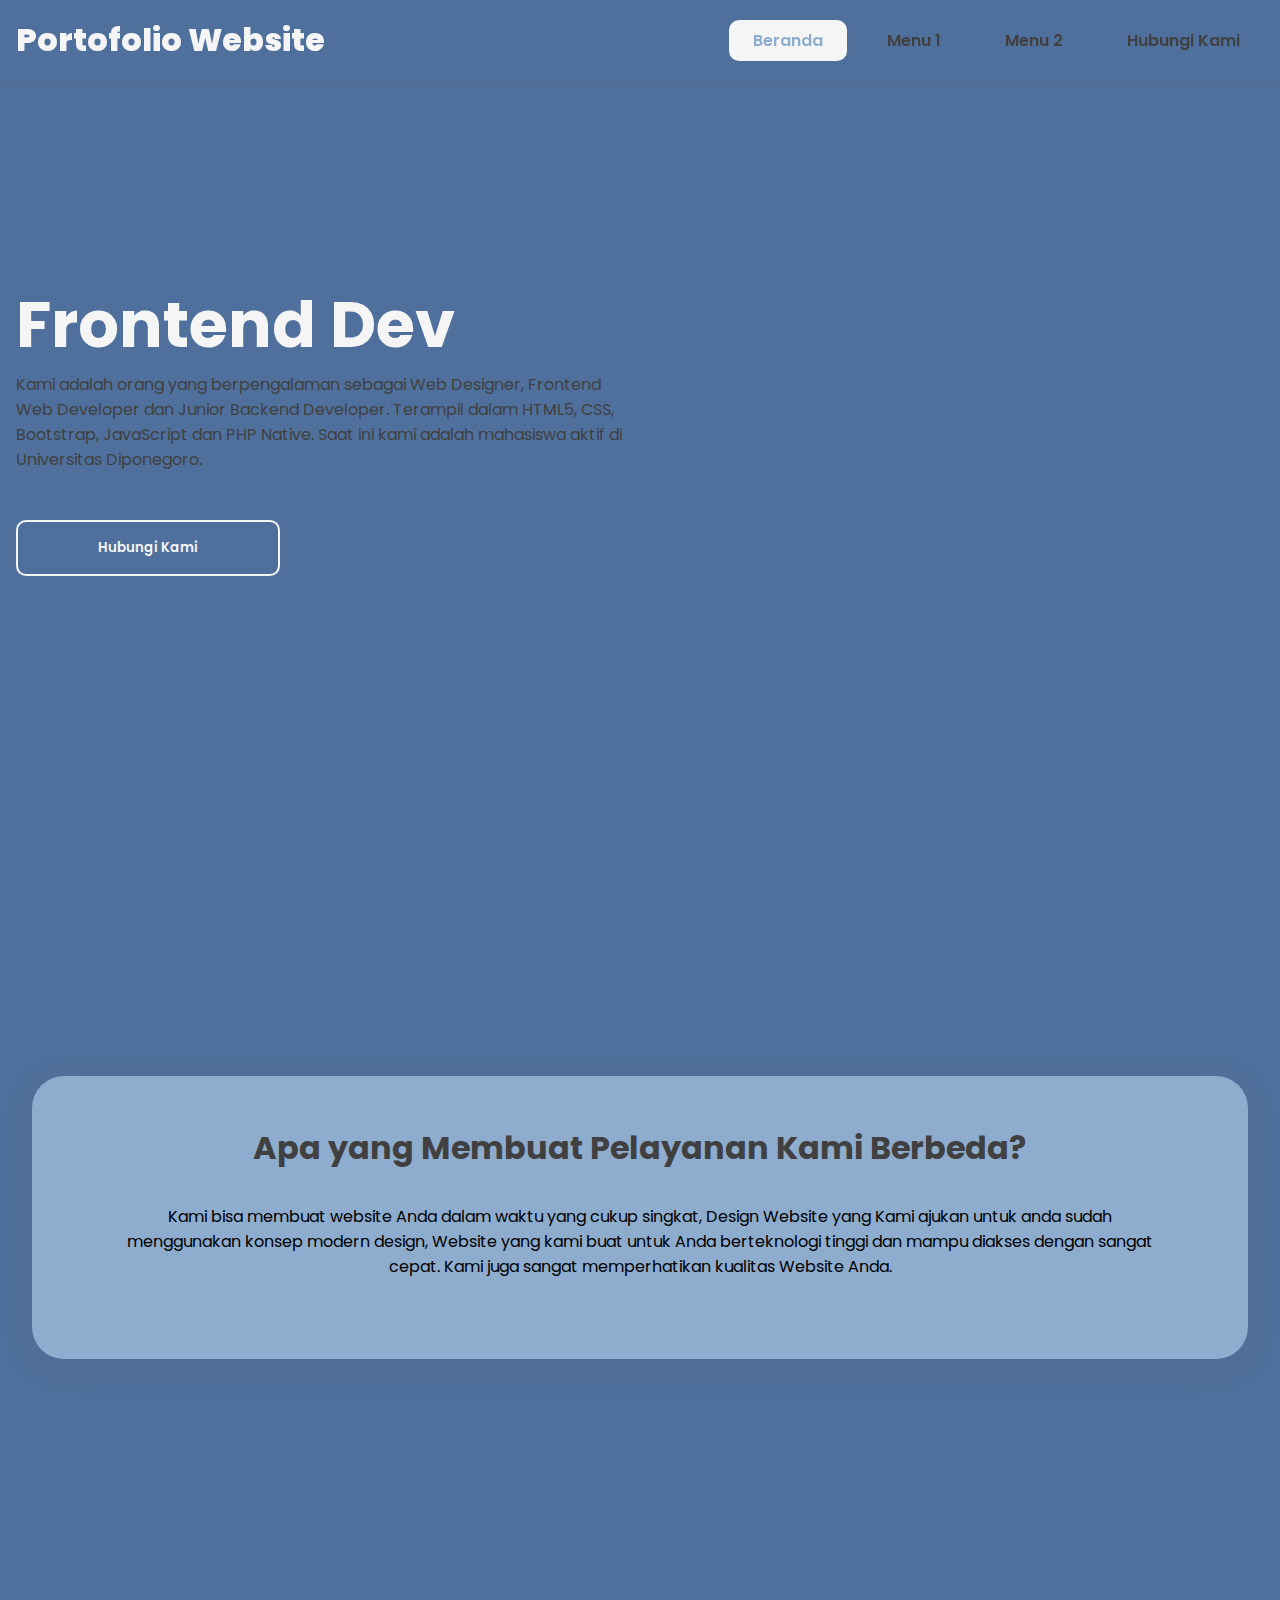
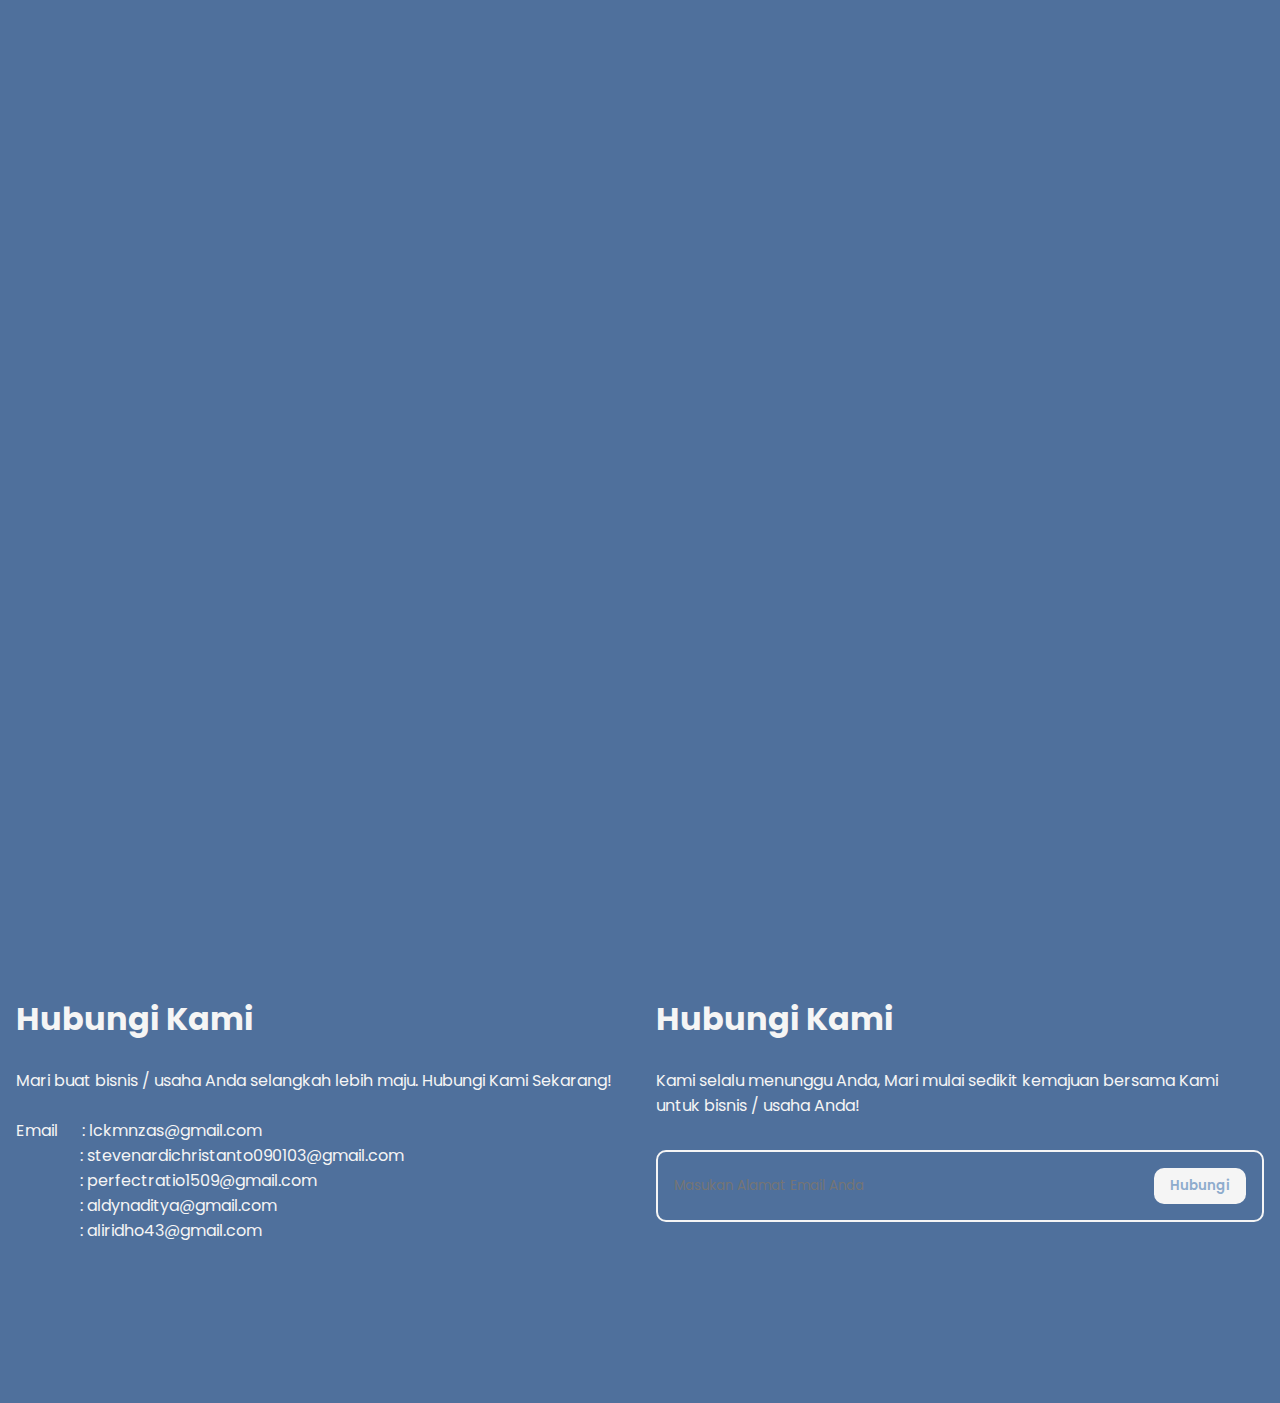
<file: index.html>
<!DOCTYPE html>
<html lang="en">
    <head>
        <meta charset="UTF-8">
        <meta name="viewport" content="width=device-width, initial-scale=1.0">
        <meta name="author" content="Lukman Sanusi">
        <meta name="author-link" content="https://github.com/lckmnzans">
        <title>Free Portofolio Website Source Code 2021</title>
        <link rel="preconnect" href="https://fonts.gstatic.com">
        <link href="https://fonts.googleapis.com/css2?family=Poppins:wght@200;300;400;500;600;700;800;900&display=swap"
            rel="stylesheet">
        <link href='https://unpkg.com/boxicons@2.0.7/css/boxicons.min.css' rel='stylesheet'>
        <link rel="stylesheet" href="css/style.css">
    </head>
    <body>
        <div class="mobile-navigasi">
            <div class="mobile-navigasi-animasipindah"></div>
            <div class="mobile-navigasi-item active">
                <a href="#home">
                <i class="bx bxs-home"></i>
                </a>
            </div>
            <div class="mobile-navigasi-item">
                <a href="#kontener">
                <i class='bx bxs-food-menu'></i>
                </a>
            </div>
            <div class="mobile-navigasi-item">
                <a href="#tentang">
                <i class='bx bxs-wink-smile'></i>
                </a>
            </div>
            <div class="mobile-navigasi-item">
                <a href="#footer">
                <i class='bx bxs-comment-detail'></i>
                </a>
            </div>
        </div>
        <a href="#home" class="back-to-top">
        <i class="bx bxs-to-top"></i>
        </a>
        <div class="nav">
            <div class="menu-wrap">
                <a href="#home">
                    <div class="logo">
                        Portofolio Website
                    </div>
                </a>
                <div class="menu h-xs">
                    <a href="#home">
                        <div class="menu-item active">
                            Beranda
                        </div>
                    </a>
                    <a href="#kontener">
                        <div class="menu-item">
                            Menu 1
                        </div>
                    </a>
                    <a href="#tentang">
                        <div class="menu-item">
                            Menu 2
                        </div>
                    </a>
                    <a href="#footer">
                        <div class="menu-item">
                            Hubungi Kami
                        </div>
                    </a>
                </div>
            </div>
        </div>
        <section id="home" class="fullheight align-items-center bekgron-gambar bekgron-gambar-fixed">
            <div class="container">
                <div class="row">
                    <div class="col-6 col-xs-12">
                        <div class="bagiankhusus">
                            <h1 class="bagiankiri animasi-scroll">
                                Frontend Dev
                            </h1>
                            <p class="bagiankiri animasi-scroll delay-2">
                                Kami adalah orang yang berpengalaman sebagai Web Designer, Frontend Web Developer dan Junior Backend Developer. Terampil dalam HTML5, CSS, Bootstrap, JavaScript dan PHP Native. Saat ini kami adalah mahasiswa aktif di Universitas Diponegoro.
                            </p>
                            <a href="#footer">
                                <div class="bagiankiri animasi-scroll delay-4">
                                <button>
                                Hubungi Kami
                                </button>
                            </div>
                            </a>
                            
                        </div>
                    </div>
                </div>
            </div>
        </section>
        <section class="align-items-center bekgron-gambar bekgron-gambar-fixed" id="kontener"
            style="background-image: url(assets/begeh2.jpg);">
            <div class="container">
                <div class="kontener">
                    <h1>
                        Apa yang Membuat Pelayanan Kami Berbeda?

                    </h1>
                    <p>Kami bisa membuat website Anda dalam waktu yang cukup singkat, Design Website yang Kami ajukan untuk anda sudah menggunakan konsep modern design, Website yang kami buat untuk Anda berteknologi tinggi dan mampu diakses dengan sangat cepat. Kami juga sangat memperhatikan kualitas Website Anda.</p>
                </div>
            </div>
        </section>
        <section class="tentang fullheight align-items-center" id="tentang">
            <div class="container">
                <div class="row">
                    <div class="col-7 h-xs">
                        <img src="assets/bg2.jpg" alt=""
                            class="full_lebar bagiankiri animasi-scroll">
                    </div>
                    <div class="col-5 col-xs-12 align-items-center">
                        <div class="tentang-bagiankhusus bagiankanan animasi-scroll">
                            <h3>
                                Mari Buat Website Untuk Bisnis Anda
                            </h3>
                            <p>Hubungi Kami untuk berkonsultasi mengenai pembuatan website. Kami siap membantu bisnis/usaha anda menjadi lebih kredibelitas dan profesional. Tunggu apa lagi? Hubungi Segera!</p>
                        </div>
                    </div>
                </div>
            </div>
        </section>
        <section class="footer bekgron-gambar" id="footer">
            <div class="container">
                <div class="row">
                    <div class="col-6 col-xs-12">
                        <h1>
                            Hubungi Kami
                        </h1>
                        <br>
                        <p>Mari buat bisnis / usaha Anda selangkah lebih maju. Hubungi Kami Sekarang!</p>
                        <br>
                        <p>Email&nbsp;&nbsp;&nbsp;&nbsp;&nbsp;&nbsp;: <a href="mailto:lckmnzans@gmail.com">lckmnzas@gmail.com</a></p>
                        <p>&nbsp;&nbsp;&nbsp;&nbsp;&nbsp;&nbsp;&nbsp;&nbsp;&nbsp;&nbsp;&nbsp;&nbsp;&nbsp;&nbsp;&nbsp;&nbsp;: <a href="mailto:stevenardichristanto090103@gmail.com">stevenardichristanto090103@gmail.com</a></p>
                        <p>&nbsp;&nbsp;&nbsp;&nbsp;&nbsp;&nbsp;&nbsp;&nbsp;&nbsp;&nbsp;&nbsp;&nbsp;&nbsp;&nbsp;&nbsp;&nbsp;: <a href="mailto:perfectratio1509@gmail.com">perfectratio1509@gmail.com</a></p>
                        <p>&nbsp;&nbsp;&nbsp;&nbsp;&nbsp;&nbsp;&nbsp;&nbsp;&nbsp;&nbsp;&nbsp;&nbsp;&nbsp;&nbsp;&nbsp;&nbsp;: <a href="mailto:aldynaditya@gmail.com">aldynaditya@gmail.com</a></p>
                        <p>&nbsp;&nbsp;&nbsp;&nbsp;&nbsp;&nbsp;&nbsp;&nbsp;&nbsp;&nbsp;&nbsp;&nbsp;&nbsp;&nbsp;&nbsp;&nbsp;: <a href="mailto:aliridho43@gmail.com">aliridho43@gmail.com</a></p>
                    </div>
                    <div class="col-6 col-xs-12">
                        <h1>
                            Hubungi Kami
                        </h1>
                        <br>
                        <p>Kami selalu menunggu Anda, Mari mulai sedikit kemajuan bersama Kami untuk bisnis / usaha Anda!</p>
                        <div class="input-group">
                            <input type="text" placeholder="Masukan Alamat Email Anda">
                            <button>
                            Hubungi
                            </button>
                        </div>
                    </div>
                </div>
            </div>
        </section>
        <script src="js/index.js"></script>
    </body>
</html>
</file>
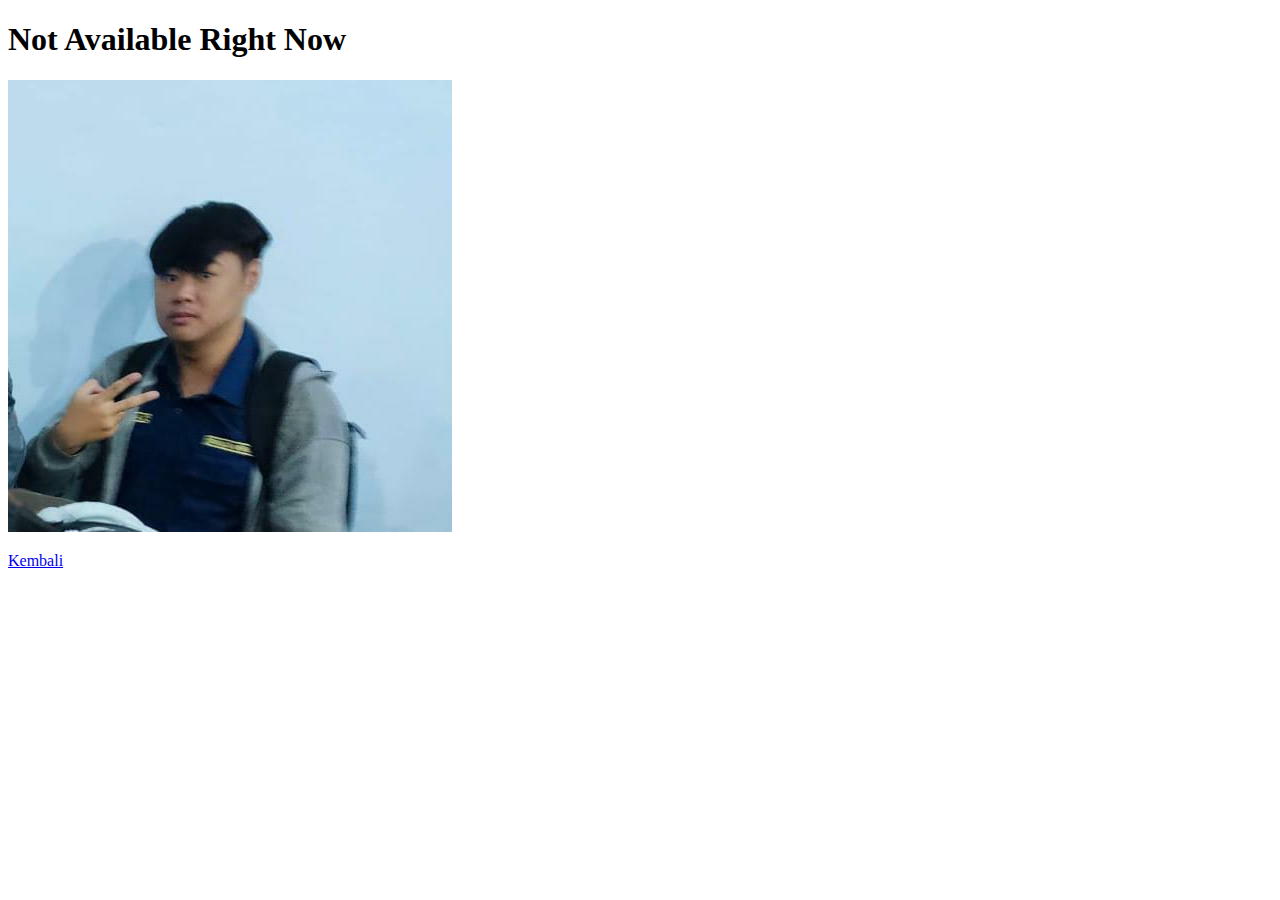
<file: kontak.html>
<!DOCTYPE html>
<html lang="en">
<head>
    <meta charset="UTF-8">
    <meta name="viewport" content="width=device-width, initial-scale=1.0">
    <title>Null</title>
</head>
<body>
    <h1>Not Available Right Now</h1>
    <img src="assets/adios.jpg" alt="Adios">
    <p><a href="index.html">Kembali</a></p>
</body>
</html>
</file>
<file: css/style.css>
:root {
    --warna-utama: #f5f5f5;
    --warna-begron: #4F709C;
    --warna-kedua: #505050;
    --warna-kehitaman: #404040;
    --warna-biru: #8EACCD;
}

* {
    font-family: 'Poppins', sans-serif;
    margin: 0;
    padding: 0;
    box-sizing: border-box;
}

a {
    color: unset;
    text-decoration: none;
}

body,
html {
    background-color: var(--warna-begron);
    scroll-behavior: smooth;
    position: relative;
    overflow-x: hidden;
}

.nav {
    position: fixed;
    top: 0;
    left: 0;
    width: 100%;
    z-index: 99;
    background-color: var(--warna-begron);
    box-shadow: rgba(99, 99, 99, 0.2) 0px 2px 8px 0px;
}

.menu-wrap {
    max-width: 1366px;
    margin: auto;
    display: flex;
    align-items: center;
    justify-content: space-between;
    padding: 1rem;
}

.logo {
    font-size: 2rem;
    font-weight: 800;
    color: var(--warna-utama);
}

.menu {
    display: flex;
    align-items: center;
    justify-content: center;
}

.menu-item {
    margin-left: 1rem;
    padding: .5rem 1.5rem;
    font-weight: 600;
    color: var(--warna-kehitaman);
    transition: .5s ease-in-out;
    cursor: pointer;
}

#home {
    background-image: url(../assets/);
}

.menu-item:hover,
.menu-item.active {
    color: var(--warna-biru);
    background-color: var(--warna-utama);
    border-radius: 10px;
}

.fullheight {
    height: 100vh;
}

.align-items-center {
    display: flex;
    align-items: center;
    justify-content: center;
    text-align: center;
}

.bekgron-gambar {
    background-position: center;
    background-size: cover;
    background-repeat: no-repeat;
}

.bekgron-gambar-fixed {
    background-attachment: fixed;
}

.container {
    width: 100%;
    max-width: 1366px;
    margin: 0 auto;
}


section {
    padding: 9rem 0;
}

.bagiankhusus {
    text-align: left;
}

.bagiankhusus h1 {
    font-size: 4rem;
    color: var(--warna-utama);
}

.bagiankhusus button {
    padding: 1rem 5rem;
    outline: none;
    border: none;
    background-color: var(--warna-begron);
    border: .125rem solid var(--warna-utama);
    border-radius: 10px;
    color: var(--warna-utama);
    margin: 3rem 0;
    cursor: pointer;
    font-weight: 600;
    transition: .5s ease-in-out;
}

.bagiankhusus button:hover {
    background-color: var(--warna-utama);
    color: var(--warna-biru);
}

.full_lebar {
    width: 100%;
}

.bagiankhusus p {
    color: var(--warna-kehitaman);
}

#tentang img {
    border-radius: 2rem;
    box-shadow: rgba(17, 17, 26, 0.1) 0px 8px 24px,
        rgba(17, 17, 26, 0.1) 0px 16px 56px,
        rgba(17, 17, 26, 0.1) 0px 24px 80px;
}


.tentang-bagiankhusus {
    padding: 4rem;
    background-color: var(--warna-biru);
    border-radius: 2rem;
    box-shadow: rgba(0, 0, 0, 0.15) 0px 2px 8px;
}

.tentang-bagiankhusus.start {
    transform: translateX(-10rem) !important;
}

.tentang-bagiankhusus h3 {
    font-size: 2rem;
    margin-bottom: 3rem;
    color: var(--warna-kehitaman);
}

.primary-color {
    color: var(--warna-utama);
}

.kontener {
    margin: 2rem;
    padding: 3rem;
    background-color: var(--warna-biru);
    border-radius: 2rem;
    box-shadow: rgba(100, 100, 111, 0.2) 0px 7px 29px 0px;
}

.kontener h1 {
    color: var(--warna-kehitaman);
}

.kontener p {
    margin: 2rem;
}




.footer {
    color: var(--warna-utama);
}

.footer h1 {
    color: var(--warna-utama);
}

.input-group {
    padding: 1rem;
    border: .125rem solid var(--warna-utama);
    border-radius: 10px;
    display: flex;
    justify-content: space-between;
    margin-top: 2rem;
}

.input-group input {
    flex: auto;
    outline: none;
    border: none;
    color: var(--warna-utama);
    background-color: transparent;
}

.input-group button {
    padding: .5rem 1rem;
    outline: none;
    border: none;
    background-color: var(--warna-utama);
    border-radius: 10px;
    color: var(--warna-biru);
    font-weight: 600;
    cursor: pointer;
}

.back-to-top {
    width: 60px;
    height: 60px;
    position: fixed;
    bottom: 70px;
    right: 70px;
    border-radius: 10px;
    background-color: var(--warna-utama);
    color: var(--warna-biru);
    display: flex;
    align-items: center;
    justify-content: center;
    font-size: 30px;
    padding: 10px;
    z-index: 99;
    display: none;
}

/* ANIMATION */

.bagiankiri {
    transform: translateX(-150%);
    transition: 1s ease-in-out;
}

.bagiankiri.start {
    transform: translateX(0);
}

.bagiankanan {
    transform: translateX(150%);
    transition: 1s ease-in-out;
}

.bagiankanan.start {
    transform: translateX(0);
}

.zoom {
    transform: scale(0);
    transition: .6s ease-in-out;
}

.zoom.start {
    transform: unset;
}

.bottom-up {
    transform: translateY(30%);
    transition: .8s ease-in-out;
}

.bottom-up.start {
    transform: translateY(0);
}

.delay-2 {
    transition-delay: .2s;
}

.delay-4 {
    transition-delay: .4s;
}

.delay-6 {
    transition-delay: .6s;
}

.delay-8 {
    transition-delay: .8s;
}

.delay-10 {
    transition-delay: .10s;
}

.delay-12 {
    transition-delay: .12s;
}






/* GRID SYSTEM */

.row {
    display: flex;
    flex-wrap: wrap;
}

[class*="col-"] {
    padding: 1rem;
}

.col-1 {
    width: 8.33%;
}

.col-2 {
    width: 16.66%;
}

.col-3 {
    width: 25%;
}

.col-4 {
    width: 33.33%;
}

.col-5 {
    width: 41.66%;
}

.col-6 {
    width: 50%;
}

.col-7 {
    width: 58.33%;
}

.col-8 {
    width: 66.66%;
}

.col-9 {
    width: 75%;
}

.col-10 {
    width: 83.33%;
}

.col-11 {
    width: 91.66%;
}

.col-12 {
    width: 100%;
}

.mobile-navigasi {
    display: none;
}

/* Extra small devices (phones, 600px and down) */
@media only screen and (max-width: 600px) {

    #home {
        background-image: url(../assets/bg2.jpg);
    }

    * {
        font-size: 13px;
    }

    h1 {
        font-size: 3rem !important;
    }

    span {
        font-size: inherit;
    }

    .kontener h1 {
        color: var(--warna-kehitaman);
        font-size: 20px !important;
        margin: 2rem;
    }


    .tentang {
        background-image: url(../assets/begeh2.jpg);
        background-attachment: fixed;
    }

    .tentang-bagiankhusus.start {
        transform: translateX(0) !important;
    }

    .kontener {
        padding: 2rem;
        margin: 1rem;
    }

  

    .back-to-top {
        bottom: 6rem;
        right: 1rem;
    }

  

    /* MOBILE NAV */

    .mobile-navigasi {
        position: fixed;
        bottom: 0;
        display: flex;
        width: 100%;
        justify-content: space-between;
        align-items: center;
        background-color: var(--warna-utama);
        z-index: 99;
        overflow: hidden;
        border-top-left-radius: 2rem;
        border-top-right-radius: 2rem;
        box-shadow: rgba(100, 100, 111, 0.2) 0px 7px 29px 0px;
    }

    .mobile-navigasi-item {
        display: flex;
        align-items: center;
        justify-content: center;
        flex: 25%;
        padding: 1rem 0;
    }

    .mobile-navigasi-item i,
    .mobile-navigasi-item a {
        font-size: 2rem;
        color: var(--warna-biru);
        z-index: 2;
        transition: .5s ease-in-out;
    }

    .mobile-navigasi-item.active i {
        color: var(--warna-utama);
    }

    .mobile-navigasi-animasipindah {
        position: absolute;
        left: 0;
        width: 25%;
        height: 100%;
        background-color: var(--warna-biru);
        transition: .5s ease-in-out;
    }

    /* END MOBILE NAV */

    .col-xs-1 {
        width: 8.33%;
    }

    .col-xs-2 {
        width: 16.66%;
    }

    .col-xs-3 {
        width: 25%;
    }

    .col-xs-4 {
        width: 33.33%;
    }

    .col-xs-5 {
        width: 41.66%;
    }

    .col-xs-6 {
        width: 50%;
    }

    .col-xs-7 {
        width: 58.33%;
    }

    .col-xs-8 {
        width: 66.66%;
    }

    .col-xs-9 {
        width: 75%;
    }

    .col-xs-10 {
        width: 83.33%;
    }

    .col-xs-11 {
        width: 91.66%;
    }

    .col-xs-12 {
        width: 100%;
    }

    .h-xs {
        display: none;
    }
}
</file>
